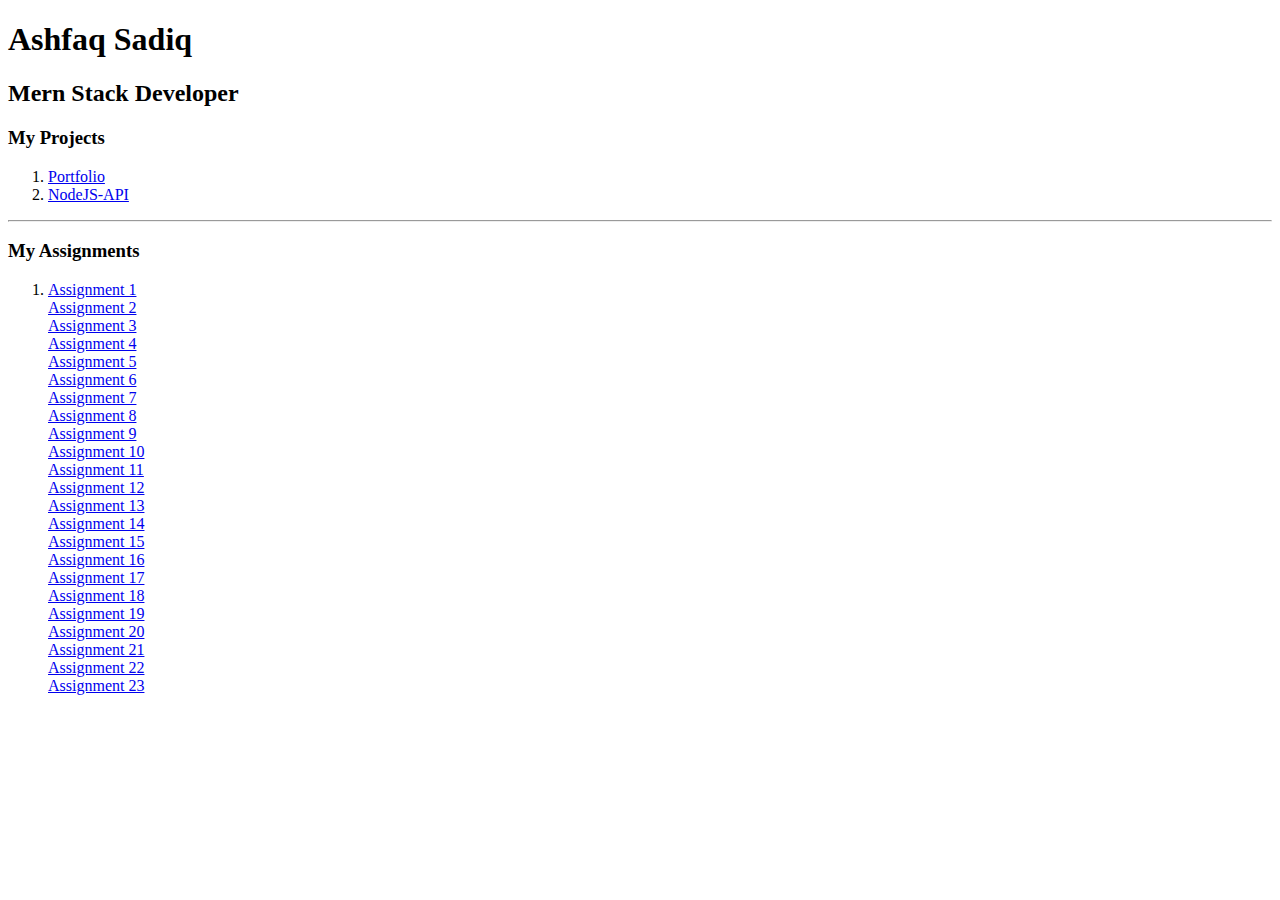
<file: index.html>
<!DOCTYPE html>
<html lang="en">
<head>
    <meta charset="UTF-8">
    <meta name="viewport" content="width=device-width, initial-scale=1.0">
    <title>Document</title>
</head>
<body>
    <h1>Ashfaq Sadiq</h1>
    <h2>Mern Stack Developer</h2>
    <h3>My Projects</h3>
    <ol>
        <li>
            <a href="p1">Portfolio</a>
        </li>

        <li>
            <a href="https://gcet-node-app-r6tj.vercel.app/">NodeJS-API</a>
        </li>
    </ol>
    <hr>
    <h3>My Assignments</h3>

    <ol>
        <li>
            <a href="a1">Assignment 1</a><br>
            <a href="a2">Assignment 2</a><br>
            <a href="a3">Assignment 3</a><br>
            <a href="a4">Assignment 4</a><br>
            <a href="a5">Assignment 5</a><br>
            <a href="a6">Assignment 6</a><br>
            <a href="a7">Assignment 7</a><br>
            <a href="a8">Assignment 8</a><br>
            <a href="a9">Assignment 9</a><br>
            <a href="a10">Assignment 10</a><br>
            <a href="a11">Assignment 11</a><br>
            <a href="a12">Assignment 12</a><br>
            <a href="a13">Assignment 13</a><br>
            <a href="a14">Assignment 14</a><br>
            <a href="a15">Assignment 15</a><br>
            <a href="a16">Assignment 16</a><br>
            <a href="a17">Assignment 17</a><br>
            <a href="a18">Assignment 18</a><br>
            <a href="a19">Assignment 19</a><br>
            <a href="a20">Assignment 20</a><br>
            <a href="a21">Assignment 21</a><br>
            <a href="a22">Assignment 22</a><br>
            <a href="a23">Assignment 23</a><br>

        </li>
    </ol>
    
</body>
</file>
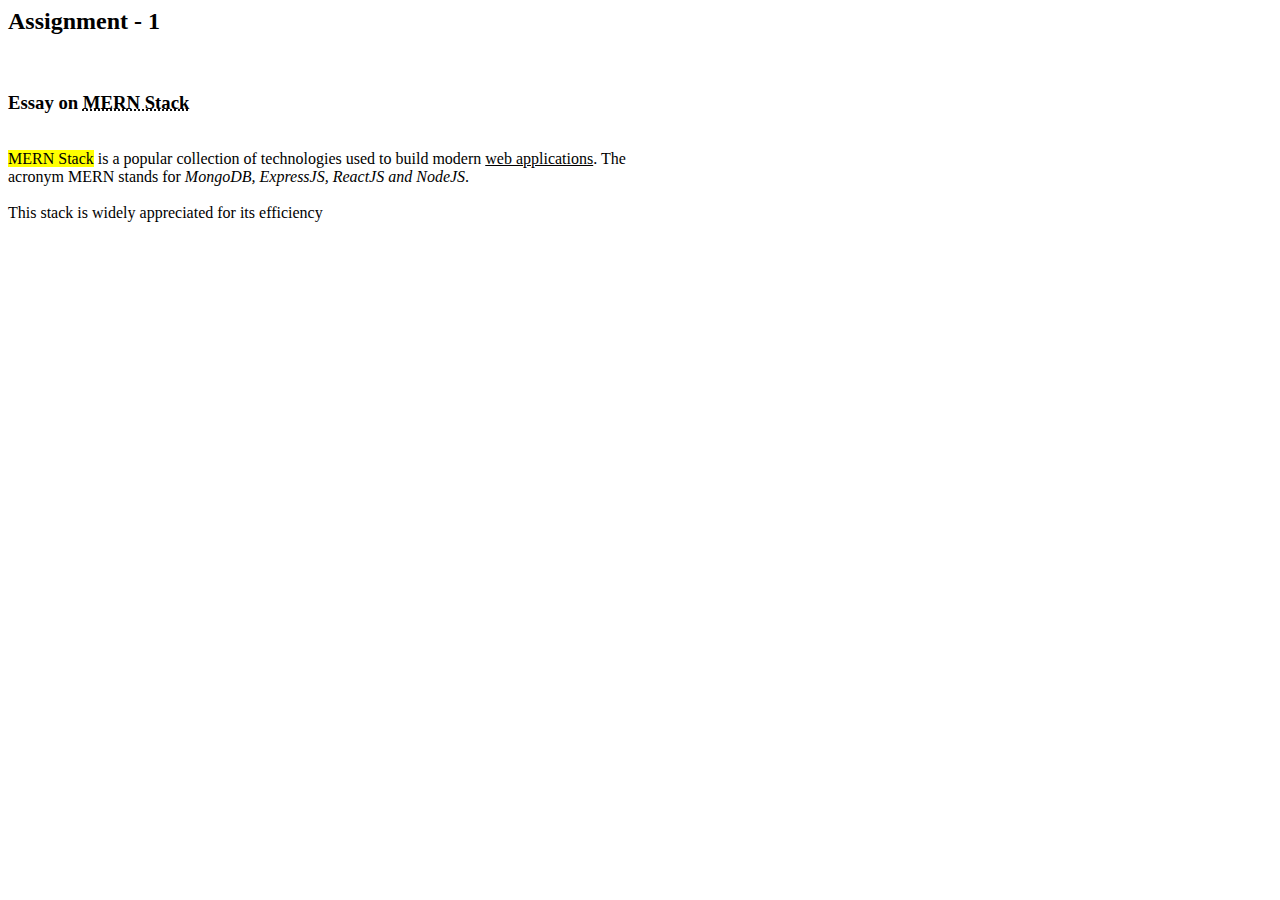
<file: a1/index.html>
<html>
    <body>
        <h2>Assignment - 1</h2> <br>
        <h3>Essay on <acronym title = "MongoDB ExpressJS ReactJS NodeJS">MERN Stack</acronym></h3><br>
        <mark>MERN Stack</mark> is a popular collection of technologies used to build modern <u>web applications</u>. The <br>
        acronym MERN stands for <em>MongoDB, ExpressJS, ReactJS and NodeJS</em>. <br><br>
        This stack is widely appreciated for its efficiency
    </body>
</html>
</file>
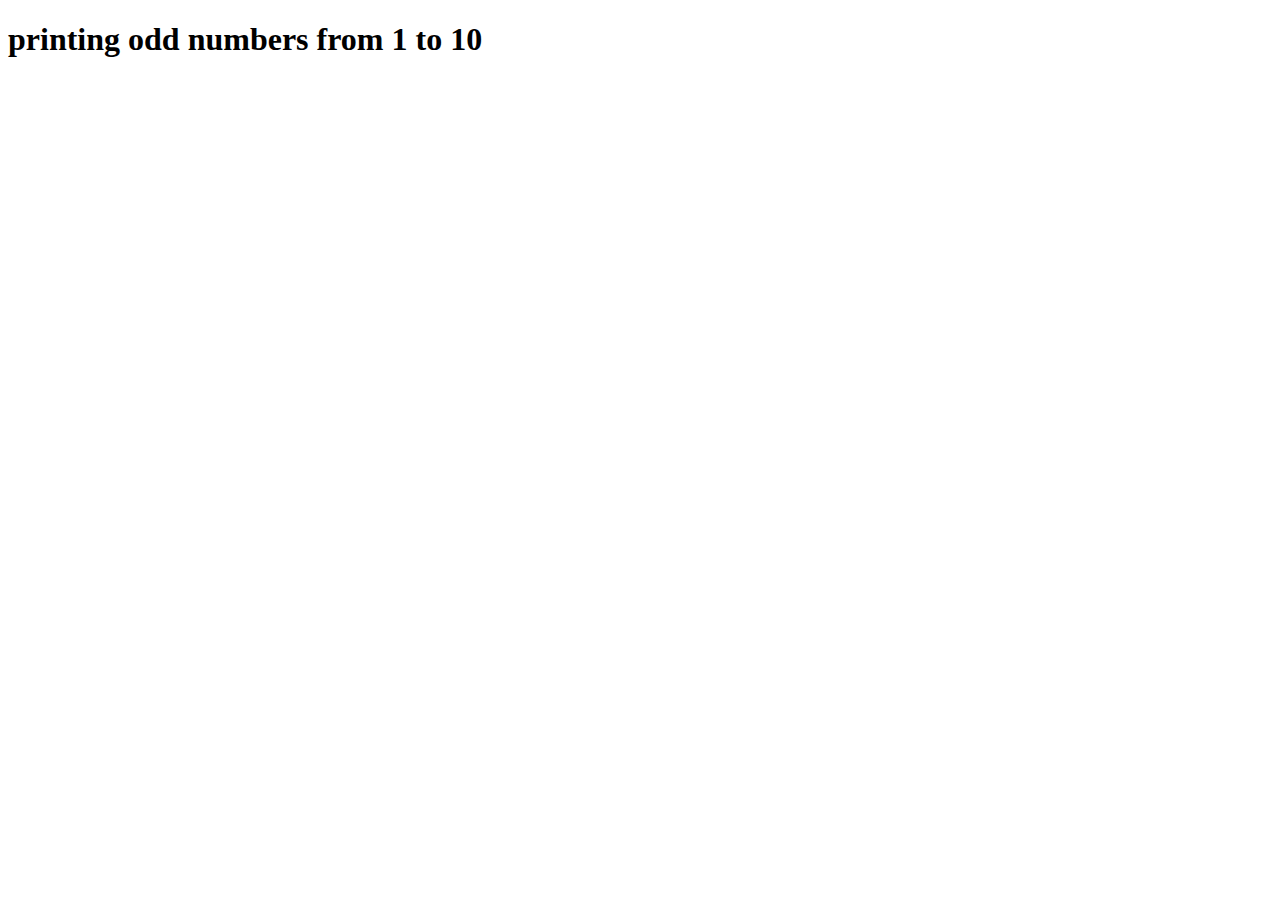
<file: a11/index.html>
<!DOCTYPE html>
<html lang="en">
<head>
    <meta charset="UTF-8">
    <meta name="viewport" content="width=device-width, initial-scale=1.0">
    <title>Document</title>
</head>
<body>
    <h1>printing odd numbers from 1 to 10</h1>
</body>
</html>
</file>
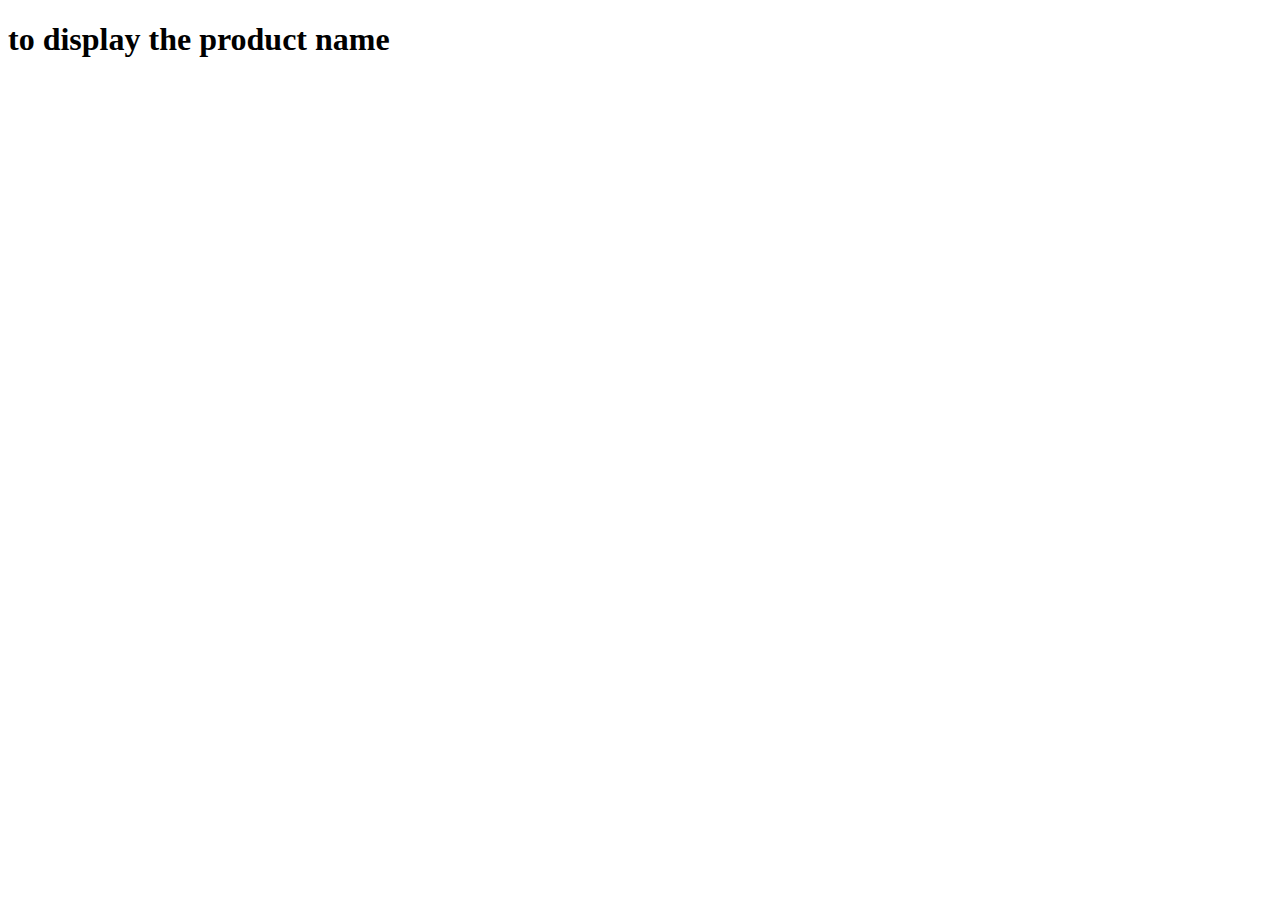
<file: a12/index.html>
<!DOCTYPE html>
<html lang="en">
<head>
    <meta charset="UTF-8">
    <meta name="viewport" content="width=device-width, initial-scale=1.0">
    <title>Document</title>
</head>
<body>
    <h1>to display the product name</h1>
</body>
</html>
</file>
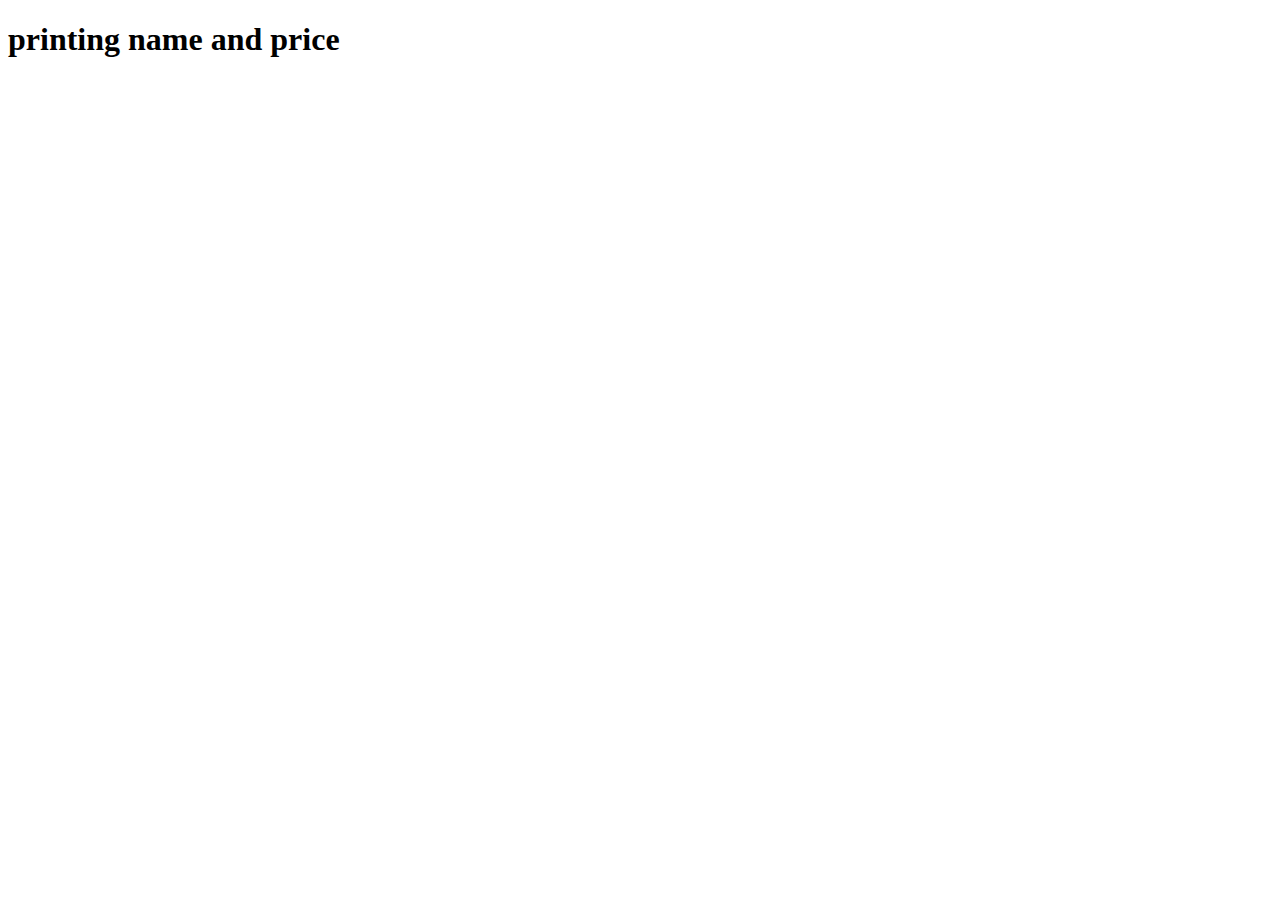
<file: a13/index.html>
<!DOCTYPE html>
<html lang="en">
<head>
    <meta charset="UTF-8">
    <meta name="viewport" content="width=device-width, initial-scale=1.0">
    <title>Document</title>
</head>
<body>
    <h1>printing name and price</h1>
</body>
</html>
</file>
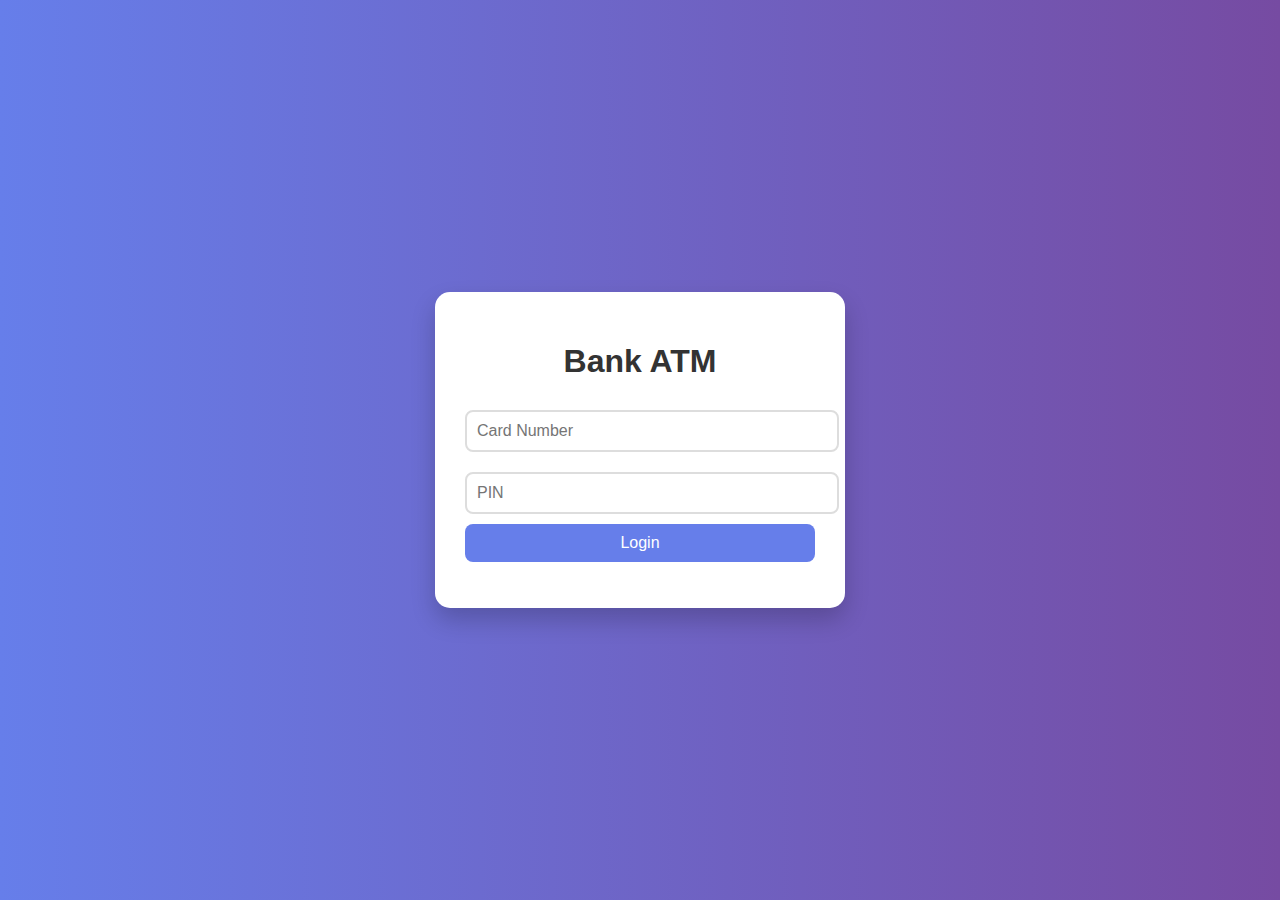
<file: a20/index.html>
<!DOCTYPE html>
<html lang="en">
<head>
  <meta charset="UTF-8" />
  <meta name="viewport" content="width=device-width, initial-scale=1.0"/>
  <title>ATM System</title>
  <link rel="stylesheet" href="style.css" />
</head>
<body>
  <div id="atm" class="card">
    <h1>Bank ATM</h1>
    <div id="login-box">
      <input type="text" id="card" placeholder="Card Number" />
      <input type="password" id="pin" placeholder="PIN" />
      <button onclick="login()">Login</button>
      <p id="login-msg"></p>
    </div>
  </div>

  <script src="index.js"></script>
</body>
</html>
</file>
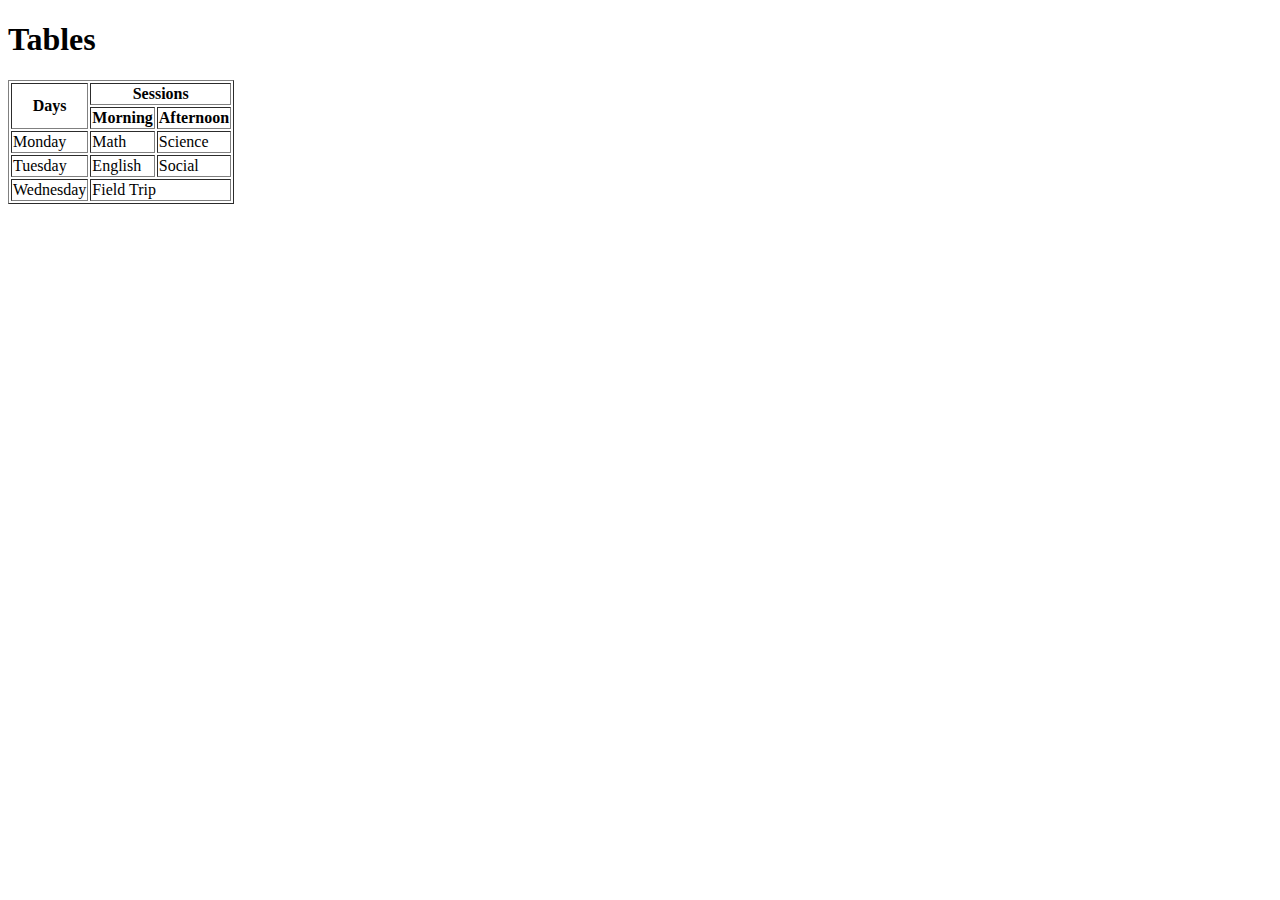
<file: a3/index.html>
<!DOCTYPE html>
<html lang="en">
<head>
    <meta charset="UTF-8">
    <meta name="viewport" content="width=device-width, initial-scale=1.0">
    <title>Document</title>
</head>
<body>
    <h1>Tables</h1>
    <table border="1">
        <tr>
            <th rowspan="2">Days</th>
            <th colspan="2">Sessions</th>
        </tr>
        <tr>
            <th>Morning</th>
            <th>Afternoon</th>
        </tr>
        <tr>
            <td>Monday</td>
            <td>Math</td>
            <td>Science</td>
        </tr>
        <tr>
            <td>Tuesday</td>
            <td>English</td>
            <td>Social</td>
        </tr>
        <tr>
            <td>Wednesday</td>
            <td colspan="2">Field Trip</td>
        </tr>
    </table>
</body>
</html>
</file>
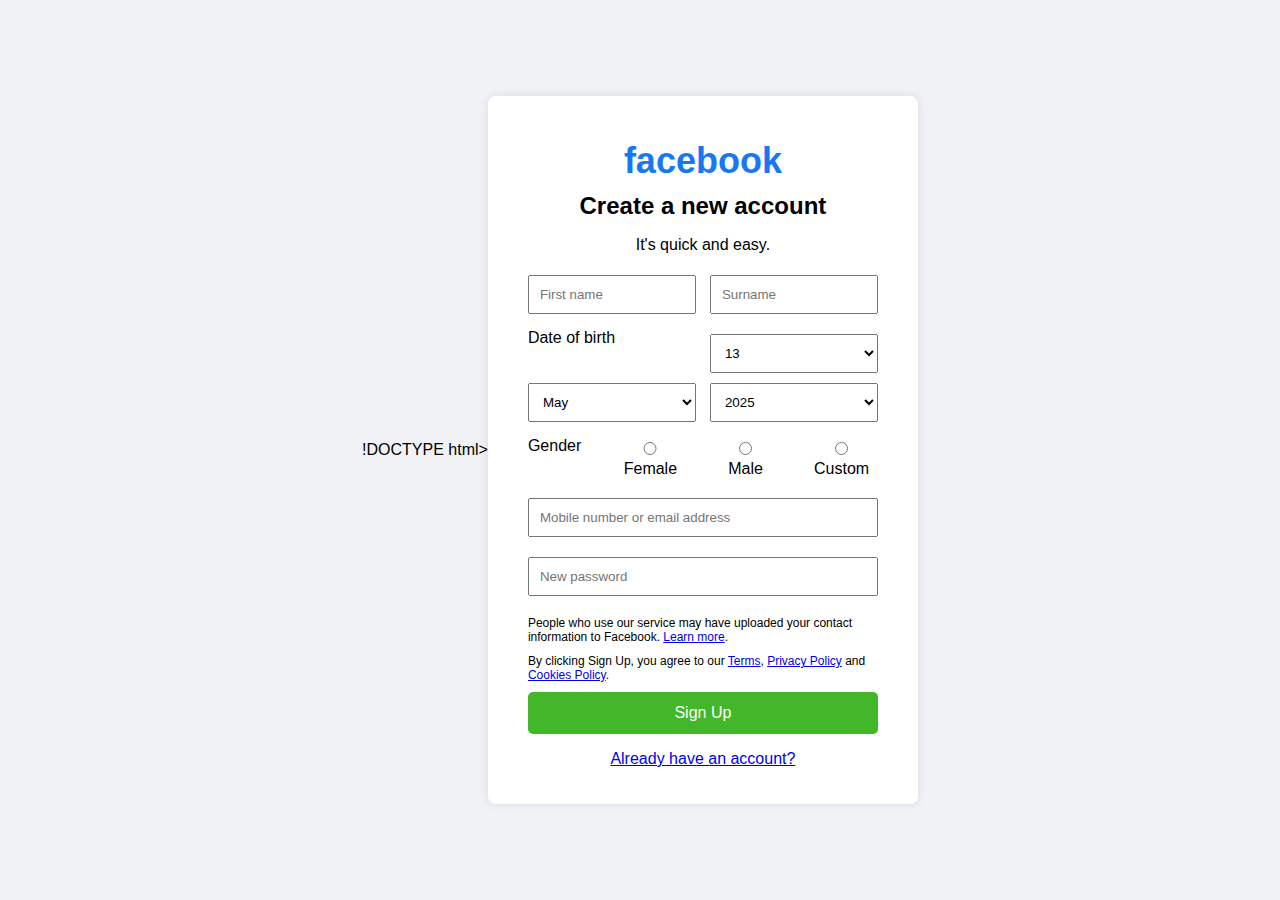
<file: a4/index.html>
!DOCTYPE html>
<html lang="en">
<head>
  <meta charset="UTF-8" />
  <meta name="viewport" content="width=device-width, initial-scale=1.0" />
  <title>Facebook Sign Up</title>
  <link rel="stylesheet" href="style.css" />
</head>
<body>
  <div class="container">
    <h1>facebook</h1>
    <form id="signupForm">
      <h2>Create a new account</h2>
      <p>It's quick and easy.</p>

      <div class="input-group">
        <input type="text" placeholder="First name" required />
        <input type="text" placeholder="Surname" required />
      </div>

      <div class="input-group">
        <label>Date of birth</label>
        <select>
          <option>13</option>
        </select>
        <select>
          <option>May</option>
        </select>
        <select>
          <option>2025</option>
        </select>
      </div>

      <div class="input-group">
        <label>Gender</label>
        <label><input type="radio" name="gender" /> Female</label>
        <label><input type="radio" name="gender" /> Male</label>
        <label><input type="radio" name="gender" /> Custom</label>
      </div>

      <input type="email" placeholder="Mobile number or email address" required />
      <input type="password" placeholder="New password" required />

      <p class="terms">
        People who use our service may have uploaded your contact information to Facebook. <a href="#">Learn more</a>.
      </p>

      <p class="terms">
        By clicking Sign Up, you agree to our <a href="#">Terms</a>, <a href="#">Privacy Policy</a> and <a href="#">Cookies Policy</a>.
      </p>

      <button type="submit">Sign Up</button>
      <p><a href="#">Already have an account?</a></p>
    </form>
  </div>

  <script src="script.js"></script>
</body>
</html>
</file>
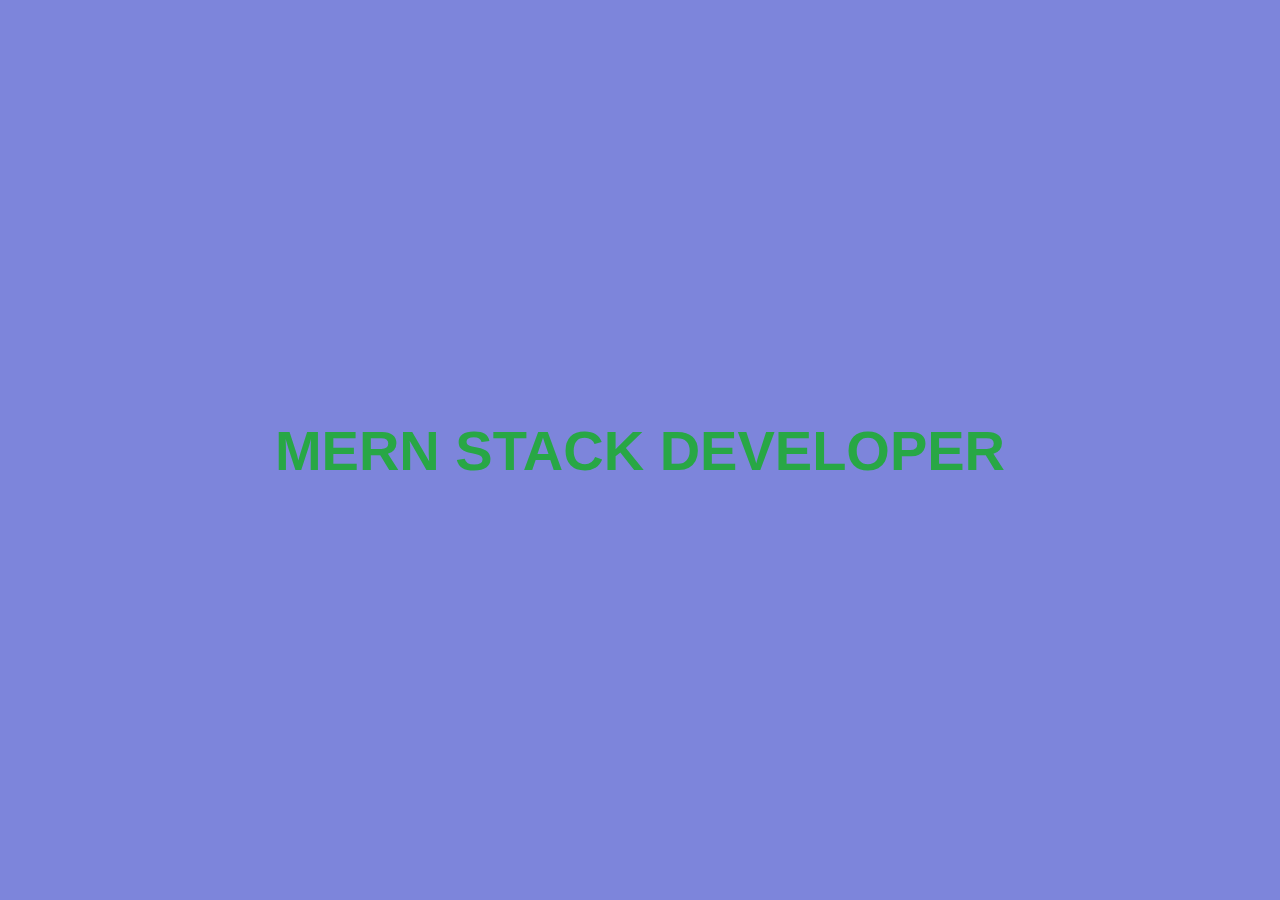
<file: a5/index.html>
<!DOCTYPE html>
<html lang="en">
<head>
  <meta charset="UTF-8" />
  <meta name="viewport" content="width=device-width, initial-scale=1.0" />
  <title>Responsive Text</title>
  <link rel="stylesheet" href="styley.css" />
</head>
<body>
  <h1 class="title">MERN STACK DEVELOPER</h1>
</body>
</html>
</file>
<file: a20/style.css>
/* style.css */
body {
  margin: 0;
  padding: 0;
  font-family: "Segoe UI", sans-serif;
  background: linear-gradient(to right, #667eea, #764ba2);
  height: 100vh;
  display: flex;
  justify-content: center;
  align-items: center;
}

.card {
  background: #fff;
  border-radius: 15px;
  padding: 30px;
  width: 350px;
  box-shadow: 0 12px 25px rgba(0, 0, 0, 0.2);
  animation: fadeIn 0.8s ease;
  text-align: center;
}

h1, h2 {
  color: #333;
  margin-bottom: 20px;
}

input, select {
  width: 100%;
  padding: 10px;
  margin: 10px 0;
  border: 2px solid #ddd;
  border-radius: 8px;
  font-size: 16px;
  transition: 0.3s;
}

input:focus, select:focus {
  border-color: #667eea;
  outline: none;
}

button {
  background: #667eea;
  color: #fff;
  border: none;
  padding: 10px 0;
  width: 100%;
  border-radius: 8px;
  font-size: 16px;
  cursor: pointer;
  transition: background 0.3s ease;
}

button:hover {
  background: #5a67d8;
}

#action-area {
  margin-top: 20px;
}

#action-msg, #login-msg {
  color: red;
  margin-top: 10px;
  font-weight: 500;
}

@keyframes fadeIn {
  from { opacity: 0; transform: translateY(-20px); }
  to   { opacity: 1; transform: translateY(0); }
}
</file>
<file: a4/style.css>
body {
  font-family: Arial, sans-serif;
  background-color: #f0f2f5;
  margin: 0;
  display: flex;
  justify-content: center;
  align-items: center;
  height: 100vh;
}

.container {
  background: white;
  padding: 20px 40px;
  border-radius: 8px;
  box-shadow: 0 0 10px rgba(0,0,0,0.1);
  width: 350px;
  text-align: center;
}

h1 {
  color: #1877f2;
  font-size: 36px;
  margin-bottom: 10px;
}

h2 {
  margin: 10px 0;
}

.input-group {
  display: flex;
  flex-wrap: wrap;
  justify-content: space-between;
  margin: 10px 0;
}

.input-group input,
.input-group select {
  margin: 5px 0;
  padding: 10px;
  width: 48%;
  box-sizing: border-box;
}

input[type="email"],
input[type="password"] {
  width: 100%;
  padding: 10px;
  margin: 10px 0;
  box-sizing: border-box;
}

button {
  background-color: #42b72a;
  color: white;
  border: none;
  padding: 12px;
  width: 100%;
  font-size: 16px;
  border-radius: 5px;
  cursor: pointer;
}

button:hover {
  background-color: #36a420;
}

.terms {
  font-size: 12px;
  text-align: left;
  margin: 10px 0;
}
</file>
<file: a5/styley.css>
body {
  margin: 0;
  padding: 50;
  display: flex;
  height: 100vh;
  align-items: center;
  justify-content: center;
  font-family: sans-serif;
  background: #7d85db;
}

.title {
  font-size: 1.5rem;
  color: #882121;
}
/* Tablet */
@media (min-width: 600px) {
  .title {
    font-size: 2.5rem;
    color: #007BFF;
  }
}

/* Desktop */
@media (min-width: 900px) {
  .title {
    font-size: 3.5rem;
    color: #28a745;
  }
}
</file>
